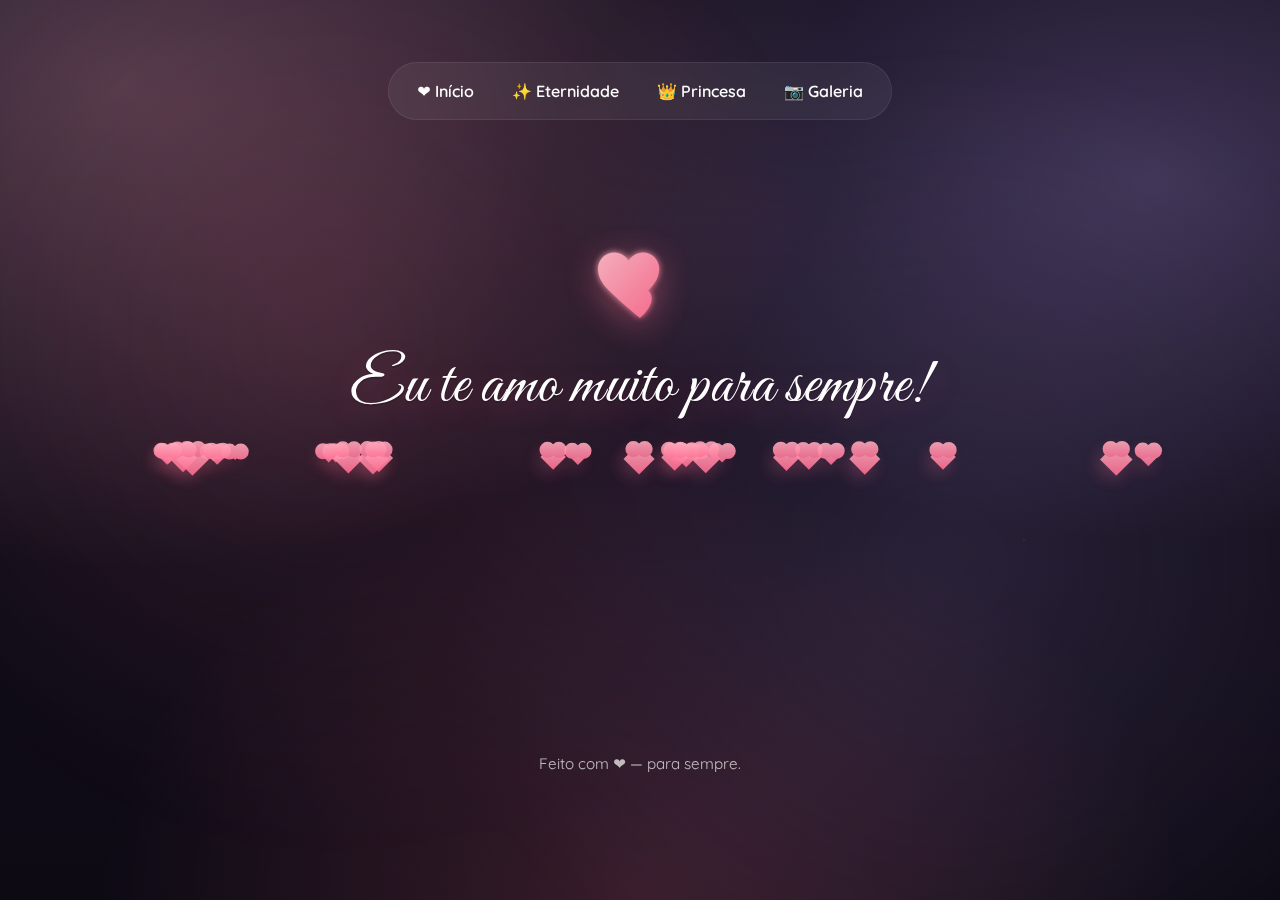
<file: index.html>
<!DOCTYPE html>
<html lang="pt-BR">
  <head>
    <title>Amor Eterno — Página</title>
    <meta charset="utf-8" />
    <meta name="viewport" content="width=device-width, initial-scale=1" />
    <link rel="preconnect" href="https://fonts.googleapis.com">
    <link rel="preconnect" href="https://fonts.gstatic.com" crossorigin>
    <link href="https://fonts.googleapis.com/css2?family=Great+Vibes&family=Playfair+Display:wght@400;600&family=Quicksand:wght@400;600&display=swap" rel="stylesheet">
    <link rel="icon" type="image/svg+xml" href="assets/img/heart.svg" />
    <link rel="stylesheet" href="assets/css/style.css" />
  </head>
  <body>
    <div class="bg-gradient"></div>
    <div class="glow"></div>
    <div class="sparkles" aria-hidden="true"></div>
    <main class="container">
      <nav class="nav">
        <a class="nav-item" href="index.html" aria-label="Página 1">❤ Início</a>
        <a class="nav-item" href="eternidade.html" aria-label="Página 2">✨ Eternidade</a>
        <a class="nav-item" href="princesa.html" aria-label="Página 3">👑 Princesa</a>
        <a class="nav-item" href="galeria.html" aria-label="Galeria">📷 Galeria</a>
      </nav>
      <header class="hero">
        <img src="assets/img/heart.svg" alt="Coração" class="mark" />
        <h1 class="headline">Eu te amo muito para sempre!</h1>
        <div class="hearts" aria-hidden="true"></div>
      </header>
      <footer class="footer"><p>Feito com ❤ — para sempre.</p></footer>
    </main>
    <script src="assets/js/app.js"></script>
  </body>
</html>
</file>
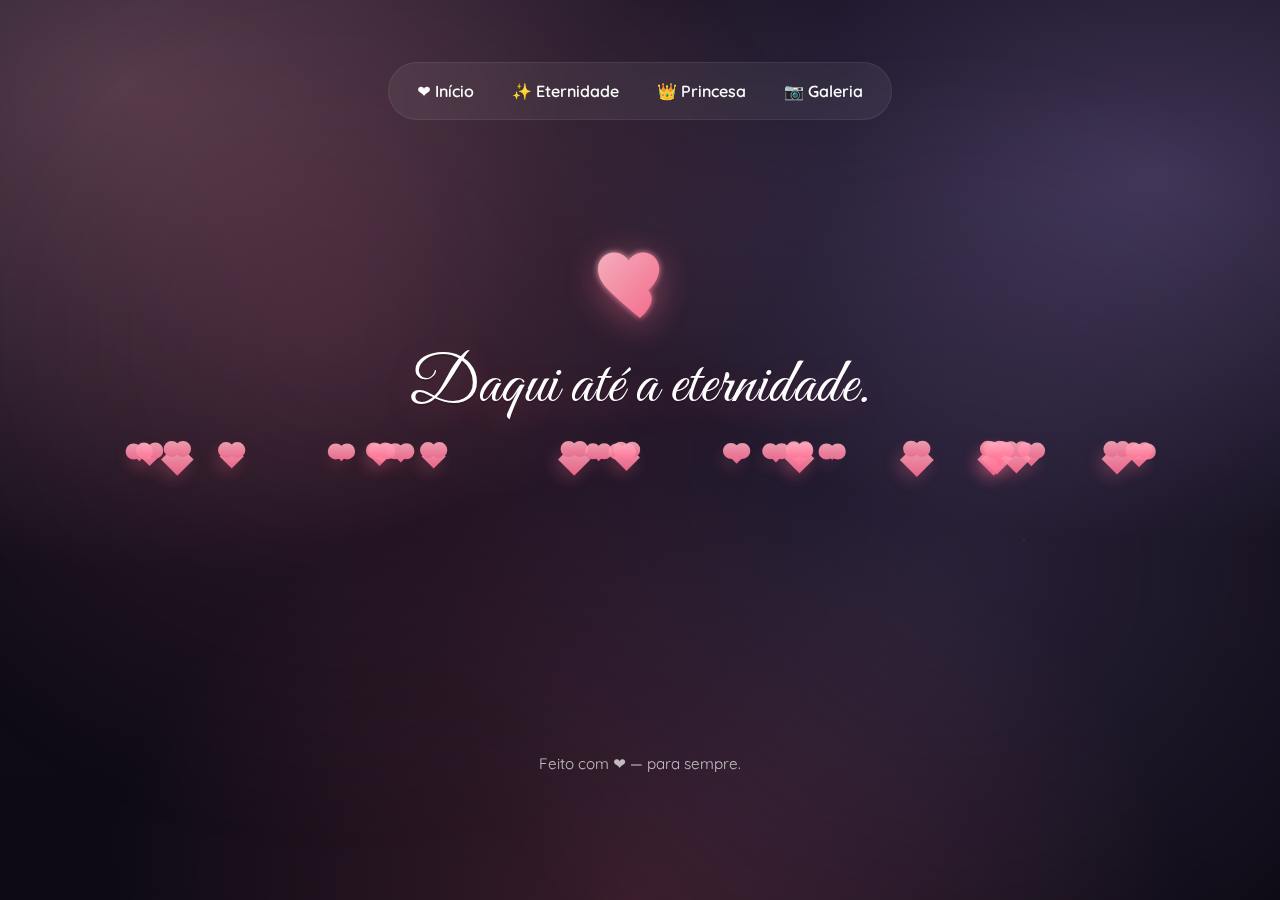
<file: eternidade.html>
<!DOCTYPE html>
<html lang="pt-BR">
  <head>
    <title>Amor Eterno — Página</title>
    <meta charset="utf-8" />
    <meta name="viewport" content="width=device-width, initial-scale=1" />
    <link rel="preconnect" href="https://fonts.googleapis.com">
    <link rel="preconnect" href="https://fonts.gstatic.com" crossorigin>
    <link href="https://fonts.googleapis.com/css2?family=Great+Vibes&family=Playfair+Display:wght@400;600&family=Quicksand:wght@400;600&display=swap" rel="stylesheet">
    <link rel="icon" type="image/svg+xml" href="assets/img/heart.svg" />
    <link rel="stylesheet" href="assets/css/style.css" />
  </head>
  <body>
    <div class="bg-gradient"></div>
    <div class="glow"></div>
    <div class="sparkles" aria-hidden="true"></div>
    <main class="container">
      <nav class="nav">
        <a class="nav-item" href="index.html">❤ Início</a>
        <a class="nav-item" href="eternidade.html">✨ Eternidade</a>
        <a class="nav-item" href="princesa.html">👑 Princesa</a>
        <a class="nav-item" href="galeria.html">📷 Galeria</a>
      </nav>
      <header class="hero">
        <img src="assets/img/heart.svg" alt="Coração" class="mark" />
        <h1 class="headline">Daqui até a eternidade.</h1>
        <div class="hearts" aria-hidden="true"></div>
      </header>
      <footer class="footer"><p>Feito com ❤ — para sempre.</p></footer>
    </main>
    <script src="assets/js/app.js"></script>
  </body>
</html>
</file>
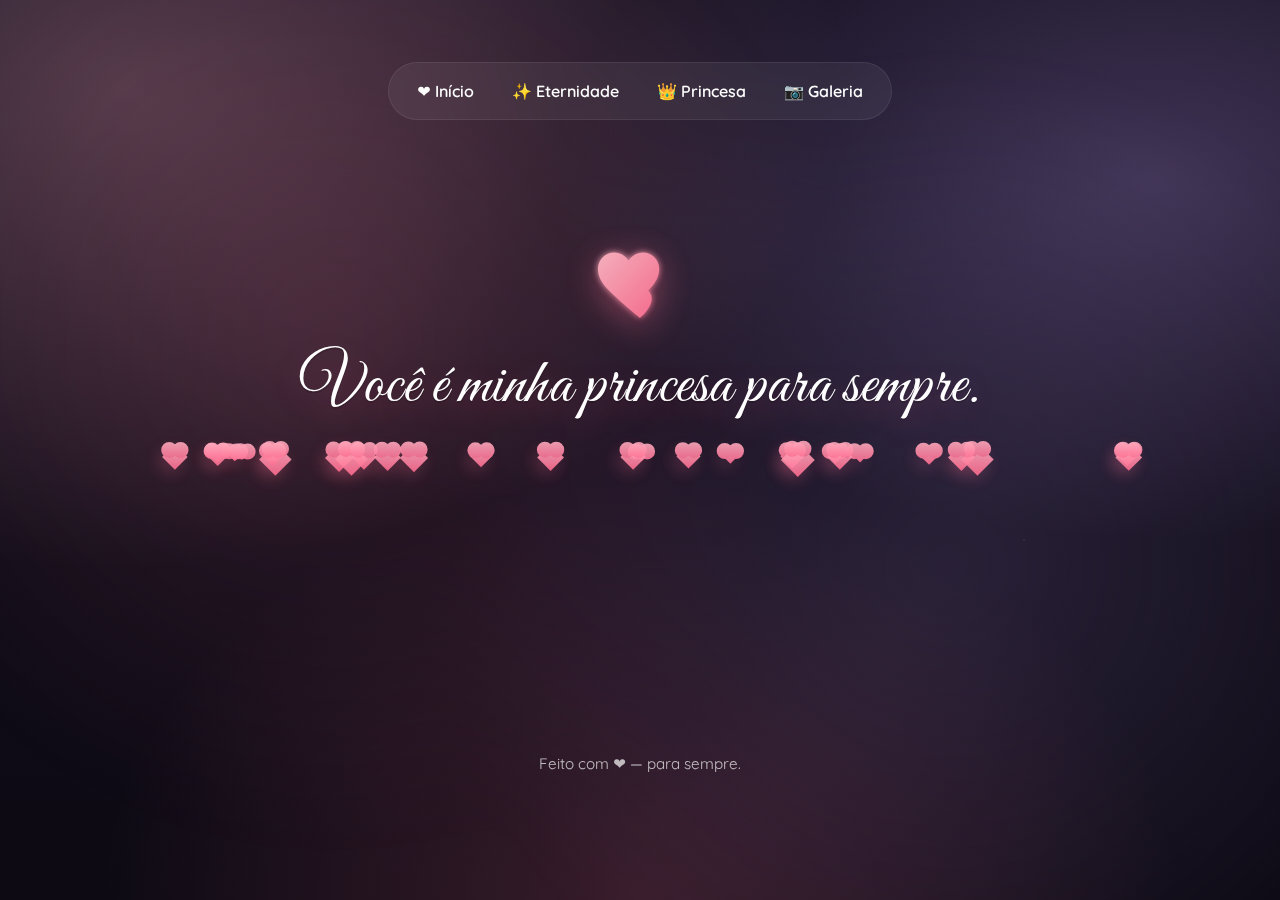
<file: princesa.html>
<!DOCTYPE html>
<html lang="pt-BR">
  <head>
    <title>Amor Eterno — Página</title>
    <meta charset="utf-8" />
    <meta name="viewport" content="width=device-width, initial-scale=1" />
    <link rel="preconnect" href="https://fonts.googleapis.com">
    <link rel="preconnect" href="https://fonts.gstatic.com" crossorigin>
    <link href="https://fonts.googleapis.com/css2?family=Great+Vibes&family=Playfair+Display:wght@400;600&family=Quicksand:wght@400;600&display=swap" rel="stylesheet">
    <link rel="icon" type="image/svg+xml" href="assets/img/heart.svg" />
    <link rel="stylesheet" href="assets/css/style.css" />
  </head>
  <body>
    <div class="bg-gradient"></div>
    <div class="glow"></div>
    <div class="sparkles" aria-hidden="true"></div>
    <main class="container">
      <nav class="nav">
        <a class="nav-item" href="index.html">❤ Início</a>
        <a class="nav-item" href="eternidade.html">✨ Eternidade</a>
        <a class="nav-item" href="princesa.html">👑 Princesa</a>
        <a class="nav-item" href="galeria.html">📷 Galeria</a>
      </nav>
      <header class="hero">
        <img src="assets/img/heart.svg" alt="Coração" class="mark" />
        <h1 class="headline">Você é minha princesa para sempre.</h1>
        <div class="hearts" aria-hidden="true"></div>
      </header>
      <footer class="footer"><p>Feito com ❤ — para sempre.</p></footer>
    </main>
    <script src="assets/js/app.js"></script>
  </body>
</html>
</file>
<file: assets/css/style.css>
/* ====== Estilos ====== */
:root{
  --rosa: #ffb7c5;
  --rosa-escuro: #ff6f91;
  --lilas: #c7a6ff;
  --creme: #fff7f9;
  --fundo: #0d0a14;
  --white: #ffffff;
  --sutil: rgba(255,255,255,.7);
  --blur: 24px;
}
* { box-sizing: border-box; }
html, body { height: 100%; }
body{
  margin: 0;
  background: var(--fundo);
  color: var(--white);
  font-family: "Quicksand", system-ui, -apple-system, Segoe UI, Roboto, "Helvetica Neue", Arial, "Noto Sans", "Liberation Sans", sans-serif;
  overflow-x: hidden;
}
.bg-gradient{ position: fixed; inset: 0;
  background: radial-gradient(1200px 800px at 10% 10%, rgba(255,183,197,.25), transparent 60%),
              radial-gradient(1000px 600px at 90% 20%, rgba(199,166,255,.25), transparent 60%),
              radial-gradient(900px 700px at 50% 100%, rgba(255,111,145,.18), transparent 60%),
              linear-gradient(180deg, #140f1f 0%, #0d0a14 100%);
  z-index: -3; }
.glow{ position: fixed; inset: -10vmax;
  background: radial-gradient(circle at 30% 40%, rgba(255,111,145,.14), transparent 40%),
              radial-gradient(circle at 70% 60%, rgba(199,166,255,.14), transparent 40%);
  filter: blur(var(--blur)); z-index: -2; animation: pulse 10s ease-in-out infinite; }
@keyframes pulse{ 0%,100%{ transform:scale(1); opacity:.9 } 50%{ transform:scale(1.05); opacity:1 } }
.sparkles{ position: fixed; inset: 0; pointer-events: none;
  background-image: radial-gradient(2px 2px at 20% 30%, rgba(255,255,255,.6), transparent 30%),
                    radial-gradient(2px 2px at 40% 70%, rgba(255,255,255,.5), transparent 30%),
                    radial-gradient(2px 2px at 65% 20%, rgba(255,255,255,.4), transparent 30%),
                    radial-gradient(3px 3px at 80% 60%, rgba(255,255,255,.35), transparent 30%),
                    radial-gradient(2px 2px at 30% 80%, rgba(255,255,255,.35), transparent 30%);
  filter: blur(.3px); opacity:.7; z-index: -1; animation: twinkle 6s linear infinite; }
@keyframes twinkle{ 0%,100%{ opacity:.55 } 50%{ opacity:.9 } }

.container{ width: min(100%, 1100px); margin-inline: auto; padding: clamp(16px, 3vw, 40px); }

.nav{ display:flex; gap:10px; justify-content:center; flex-wrap:wrap;
  background: rgba(255,255,255,.06); border:1px solid rgba(255,255,255,.08);
  padding:10px 14px; border-radius: 999px; backdrop-filter: blur(8px);
  margin: 24px auto; width:max-content; }
.nav-item{ color:#fff; text-decoration:none; font-weight:600; padding:8px 14px; border-radius:999px;
  transition: transform .2s ease, background .2s ease; }
.nav-item:hover{ transform: translateY(-1px); background: rgba(255,255,255,.08); }

.hero{ text-align:center; padding-top: clamp(16px, 10vh, 100px); padding-bottom: clamp(24px, 6vh, 72px); }
.hero-small{ padding-top: clamp(8px, 6vh, 60px); }
.mark{ width: clamp(56px, 10vw, 96px); filter: drop-shadow(0 8px 18px rgba(255,111,145,.45)); opacity: .95; animation: float 7s ease-in-out infinite; }
@keyframes float{ 0%,100%{ transform:translateY(0) } 50%{ transform:translateY(-8px) } }
.headline{ font-family: "Great Vibes","Playfair Display",Georgia,serif; font-weight:400; font-size: clamp(28px, 6vw, 64px);
  line-height:1.12; color:var(--white); text-shadow: 0 2px 0 rgba(0,0,0,.15), 0 10px 30px rgba(255,111,145,.25);
  margin: 18px auto 0; max-width: 28ch; letter-spacing: .5px; }
.headline.small{ font-size: clamp(22px, 4.2vw, 40px); }
.hearts{ position:relative; height: 180px; margin-top: 24px; }
.heart{ position:absolute; width:16px; height:16px; transform: rotate(45deg);
  background: linear-gradient(135deg, var(--rosa), var(--rosa-escuro));
  box-shadow: 0 6px 18px rgba(255,111,145,.35); filter: saturate(1.1); opacity:.9; animation: rise 6s ease-in infinite; }
.heart::before, .heart::after{ content:""; position:absolute; width:16px; height:16px; border-radius:50%; background:inherit; top:-8px; left:0; }
.heart::after{ left:-8px; top:0; }
@keyframes rise{ 0%{ transform: translateY(0) rotate(45deg) scale(.9); opacity:0 } 10%{ opacity:1 } 100%{ transform: translateY(-220px) rotate(45deg) scale(1.2); opacity:0 } }

.gallery{ margin-top: 4vh; }
.sub{ text-align:center; margin: 6px 0 22px; color: var(--sutil); }
.grid{ display:grid; grid-template-columns: repeat(auto-fill, minmax(220px,1fr)); gap:16px; }
.card{ position:relative; border-radius:18px; overflow:hidden; background:#1a1423;
  box-shadow: 0 12px 30px rgba(0,0,0,.35), 0 0 0 1px rgba(255,255,255,.06) inset; }
.card img{ width:100%; height:100%; display:block; object-fit:cover; aspect-ratio:4/5;
  filter:saturate(1.05) contrast(1.03); transition: transform .6s ease; }
.card::after{ content:""; position:absolute; inset:0;
  background: linear-gradient(to top, rgba(13,10,20,.55), rgba(13,10,20,0) 40%); pointer-events:none; }
.card:hover img{ transform: scale(1.04); }
.footer{ text-align:center; color:var(--sutil); margin: 8vh 0 6vh; font-size:.95rem; }
code{ background: rgba(255,255,255,.06); padding:.15rem .4rem; border-radius:.4rem; border:1px solid rgba(255,255,255,.08); }
</file>
